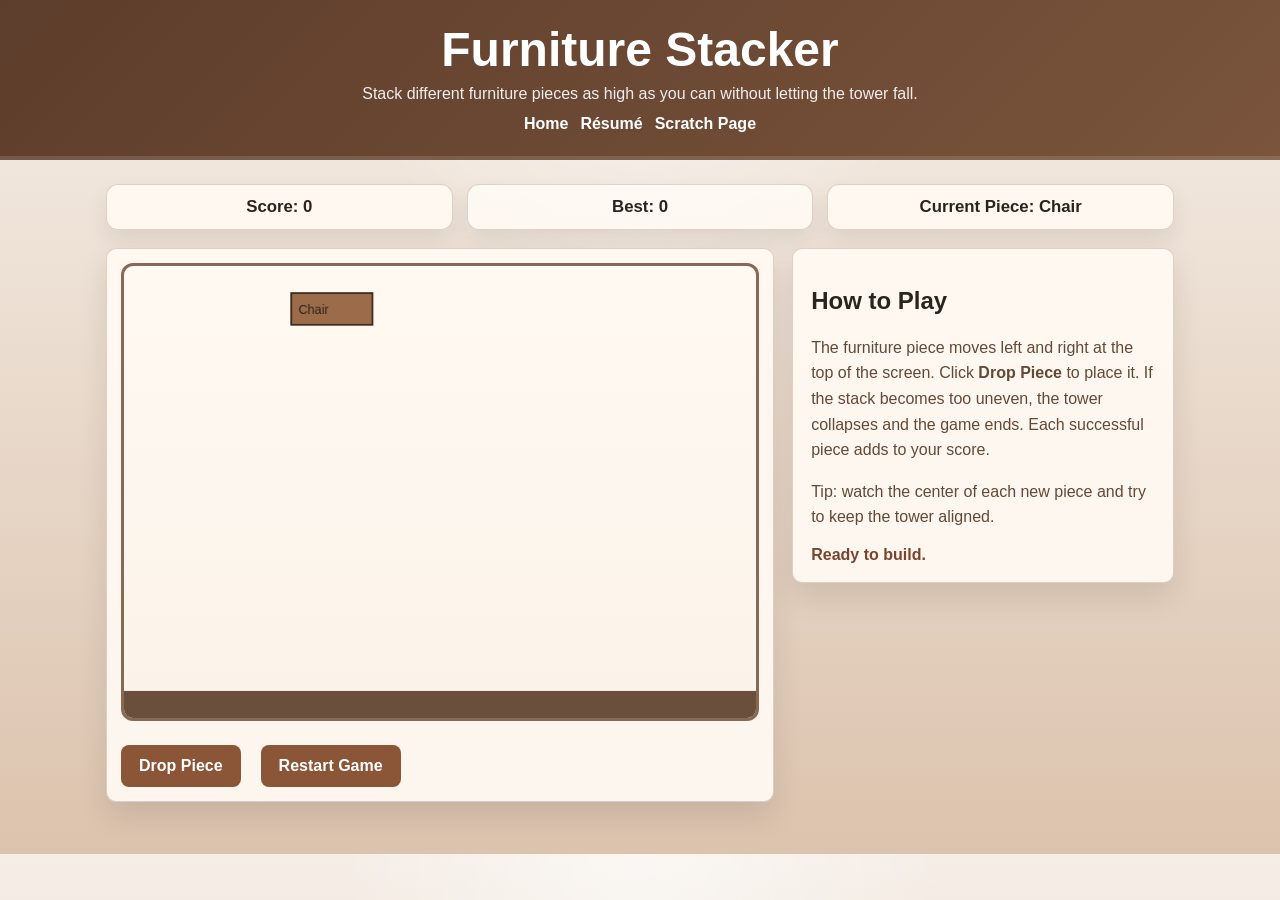
<file: app.html>
<!DOCTYPE html>
<html lang="en">
<head>
  <meta charset="UTF-8" />
  <meta name="viewport" content="width=device-width, initial-scale=1.0" />
  <title>Furniture Stacker</title>
  <style>
    :root {
      --bg: #f4ece4;
      --panel: rgba(255, 250, 244, 0.92);
      --ink: #2c231c;
      --accent: #8a5637;
      --accent-2: #5d3d2b;
      --line: rgba(125, 88, 63, 0.25);
    }

    * {
      box-sizing: border-box;
    }

    body {
      margin: 0;
      font-family: "Trebuchet MS", "Segoe UI", Arial, sans-serif;
      background:
        radial-gradient(circle at top, rgba(255,255,255,0.55), transparent 28%),
        linear-gradient(180deg, #f5eee7 0%, #dcc3ad 100%);
      color: var(--ink);
    }

    .site-header {
      padding: 22px 18px 18px;
      text-align: center;
      background: linear-gradient(135deg, var(--accent-2), #7a543c);
      color: white;
      border-bottom: 4px solid rgba(255,255,255,0.14);
    }

    .site-header h1 {
      margin: 0 0 8px;
      font-size: clamp(2rem, 4vw, 3rem);
    }

    .site-header p {
      margin: 0 auto;
      max-width: 720px;
      color: rgba(255,255,255,0.9);
    }

    .nav-links {
      margin-top: 12px;
      display: flex;
      flex-wrap: wrap;
      justify-content: center;
      gap: 12px;
    }

    .nav-links a {
      color: white;
      text-decoration: none;
      font-weight: bold;
      border-bottom: 2px solid transparent;
      padding-bottom: 3px;
    }

    .nav-links a:hover {
      border-bottom-color: currentColor;
    }

    .game-container {
      max-width: 1100px;
      margin: 24px auto;
      padding: 0 16px 28px;
    }

    .info-bar {
      display: flex;
      justify-content: space-between;
      gap: 14px;
      margin-bottom: 18px;
      flex-wrap: wrap;
    }

    .info-card {
      flex: 1 1 180px;
      background: var(--panel);
      border: 1px solid var(--line);
      border-radius: 12px;
      padding: 12px 16px;
      text-align: center;
      box-shadow: 0 10px 22px rgba(0,0,0,0.08);
      font-weight: 700;
      font-size: 1.05rem;
    }

    .layout {
      display: grid;
      grid-template-columns: minmax(0, 1.4fr) minmax(260px, 0.8fr);
      gap: 18px;
      align-items: start;
    }

    .stage,
    .instructions {
      background: var(--panel);
      border: 1px solid var(--line);
      border-radius: 10px;
      box-shadow: 0 14px 30px rgba(0,0,0,0.1);
    }

    .stage {
      padding: 14px;
    }

    canvas {
      width: 100%;
      height: auto;
      background:
        linear-gradient(180deg, #fff9f1 0%, #fbf3ea 100%);
      border: 3px solid rgba(123, 90, 69, 0.9);
      border-radius: 12px;
      display: block;
    }

    .instructions {
      padding: 18px;
      position: sticky;
      top: 16px;
    }

    button {
      margin: 10px 10px 0 0;
      padding: 12px 18px;
      border: none;
      border-radius: 8px;
      background-color: var(--accent);
      color: white;
      font-size: 1rem;
      cursor: pointer;
      font-weight: bold;
    }

    button:hover {
      opacity: 0.9;
    }

    .button-row {
      display: flex;
      flex-wrap: wrap;
      gap: 10px;
      margin-top: 14px;
    }

    .note {
      color: #634937;
      line-height: 1.6;
    }

    .status {
      font-weight: 700;
      margin-top: 12px;
      color: #7a432d;
    }

    @media (max-width: 860px) {
      .layout {
        grid-template-columns: 1fr;
      }

      .instructions {
        position: static;
      }
    }
  </style>
</head>
<body>
  <header class="site-header">
    <h1>Furniture Stacker</h1>
    <p>Stack different furniture pieces as high as you can without letting the tower fall.</p>
    <div class="nav-links">
      <a href="index.html">Home</a>
      <a href="resume.html">Résumé</a>
      <a href="scratch.html">Scratch Page</a>
    </div>
  </header>

  <div class="game-container">
    <div class="info-bar">
      <div class="info-card">Score: <span id="score">0</span></div>
      <div class="info-card">Best: <span id="bestScore">0</span></div>
      <div class="info-card">Current Piece: <span id="pieceType">Chair</span></div>
    </div>

    <div class="layout">
      <div class="stage">
        <canvas id="gameCanvas" width="700" height="500"></canvas>
        <div class="button-row">
          <button onclick="dropFurniture()">Drop Piece</button>
          <button onclick="restartGame()">Restart Game</button>
        </div>
      </div>

      <aside class="instructions">
        <h2>How to Play</h2>
        <p class="note">
          The furniture piece moves left and right at the top of the screen.
          Click <strong>Drop Piece</strong> to place it. If the stack becomes too uneven,
          the tower collapses and the game ends. Each successful piece adds to your score.
        </p>
        <p class="note">
          Tip: watch the center of each new piece and try to keep the tower aligned.
        </p>
        <div class="status" id="statusMessage">Ready to build.</div>
      </aside>
    </div>
  </div>

  <script>
    const canvas = document.getElementById("gameCanvas");
    const ctx = canvas.getContext("2d");

    const scoreDisplay = document.getElementById("score");
    const bestScoreDisplay = document.getElementById("bestScore");
    const pieceTypeDisplay = document.getElementById("pieceType");

    let score = 0;
    let bestScore = Number(localStorage.getItem("furnitureBestScore")) || 0;
    bestScoreDisplay.textContent = bestScore;

    const furnitureTypes = [
      { name: "Chair", width: 90, height: 35, color: "#9c6b4a" },
      { name: "Table", width: 120, height: 28, color: "#7d5a44" },
      { name: "Lamp", width: 50, height: 55, color: "#c08a52" },
      { name: "Dresser", width: 110, height: 50, color: "#8c6239" },
      { name: "Stool", width: 70, height: 25, color: "#a97854" }
    ];

    let stack = [];
    let gameOver = false;
    let moveDirection = 1;
    let speed = 3;

    let currentPiece = createNewPiece();

    function createNewPiece() {
      const type = furnitureTypes[Math.floor(Math.random() * furnitureTypes.length)];
      pieceTypeDisplay.textContent = type.name;
      const xPosition = Math.max(20, Math.min(canvas.width - type.width - 20, Math.random() * (canvas.width - type.width - 40) + 20));
      return {
        x: xPosition,
        y: 30,
        width: type.width,
        height: type.height,
        color: type.color,
        name: type.name
      };
    }

    function drawGround() {
      ctx.fillStyle = "#6b4f3d";
      ctx.fillRect(0, canvas.height - 30, canvas.width, 30);
    }

    function drawPiece(piece) {
      ctx.fillStyle = piece.color;
      ctx.fillRect(piece.x, piece.y, piece.width, piece.height);

      ctx.strokeStyle = "#3e2c21";
      ctx.lineWidth = 2;
      ctx.strokeRect(piece.x, piece.y, piece.width, piece.height);

      ctx.fillStyle = "#2d241d";
      ctx.font = "14px Arial";
      ctx.fillText(piece.name, piece.x + 8, piece.y + piece.height / 2 + 5);
    }

    function updateMovingPiece() {
      if (gameOver) return;

      currentPiece.x += speed * moveDirection;

      if (currentPiece.x + currentPiece.width >= canvas.width || currentPiece.x <= 0) {
        moveDirection *= -1;
      }
    }

    function dropFurniture() {
      if (gameOver) return;

      let targetY;
      if (stack.length === 0) {
        targetY = canvas.height - 30 - currentPiece.height;
      } else {
        const topPiece = stack[stack.length - 1];
        targetY = topPiece.y - currentPiece.height;
      }

      currentPiece.y = targetY;

      if (stack.length > 0) {
        const below = stack[stack.length - 1];
        const currentCenter = currentPiece.x + currentPiece.width / 2;
        const belowLeft = below.x;
        const belowRight = below.x + below.width;

        if (currentCenter < belowLeft - 15 || currentCenter > belowRight + 15) {
          gameOver = true;
          document.getElementById("statusMessage").textContent = "The tower collapsed. Try again.";
          alert("Game over! Your furniture tower collapsed.");
          return;
        }
      }

      stack.push({ ...currentPiece });
      score++;
      scoreDisplay.textContent = score;

      if (score > bestScore) {
        bestScore = score;
        localStorage.setItem("furnitureBestScore", bestScore);
        bestScoreDisplay.textContent = bestScore;
      }

      currentPiece = createNewPiece();
      speed = Math.min(6, 3 + score * 0.15);
      document.getElementById("statusMessage").textContent = "Nice placement. Keep going.";
    }

    function drawStack() {
      stack.forEach(drawPiece);
    }

    function drawGameOverText() {
      if (!gameOver) return;
      ctx.fillStyle = "rgba(0,0,0,0.6)";
      ctx.fillRect(0, 0, canvas.width, canvas.height);

      ctx.fillStyle = "white";
      ctx.font = "bold 38px Arial";
      ctx.fillText("Tower Collapsed!", 210, 220);

      ctx.font = "24px Arial";
      ctx.fillText("Final Score: " + score, 280, 270);
    }

    function restartGame() {
      score = 0;
      scoreDisplay.textContent = score;
      stack = [];
      gameOver = false;
      moveDirection = 1;
      speed = 3;
      currentPiece = createNewPiece();
      document.getElementById("statusMessage").textContent = "Ready to build.";
    }

    function gameLoop() {
      ctx.clearRect(0, 0, canvas.width, canvas.height);
      drawGround();
      drawStack();
      updateMovingPiece();
      drawPiece(currentPiece);
      drawGameOverText();
      requestAnimationFrame(gameLoop);
    }

    gameLoop();
  </script>
</body>
</html>
</file>
